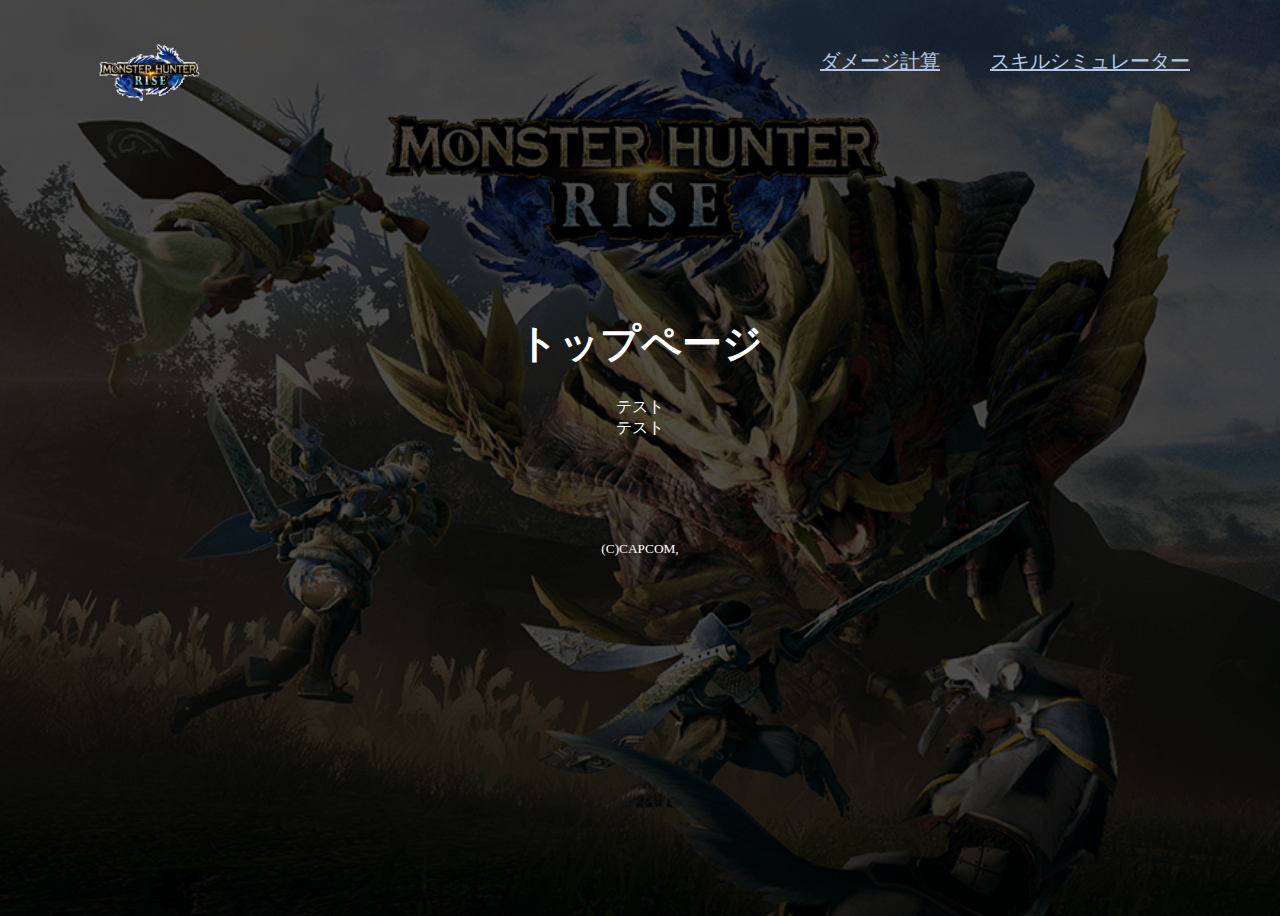
<file: mhr_damage/index.html>
<!DOCTYPE html>
<html>
    <head>
        <meta charset="UTF-8">
        <title>MHRダメージ計算</title>
        <link href="css/style.css" rel="stylesheet">
    </head>
    <body>
        <header>
           <a href="index.html" ><img class="logo" src ="images/mhr_logo.png"></a>
            <nav>
                <ul class="global-nav">
                    <li><a href="damage.html">ダメージ計算</a></li>
                    <li><a href="simulation.html">スキルシミュレーター</a></li>
                </ul>
            </nav>
        </header>
        <main>
            <h1>トップページ</h1>
            <p>テスト<br>テスト</p>
        </main>
        <footer>
            <small>(C)CAPCOM,</small>

        </footer>

    </body>
</html>
</file>
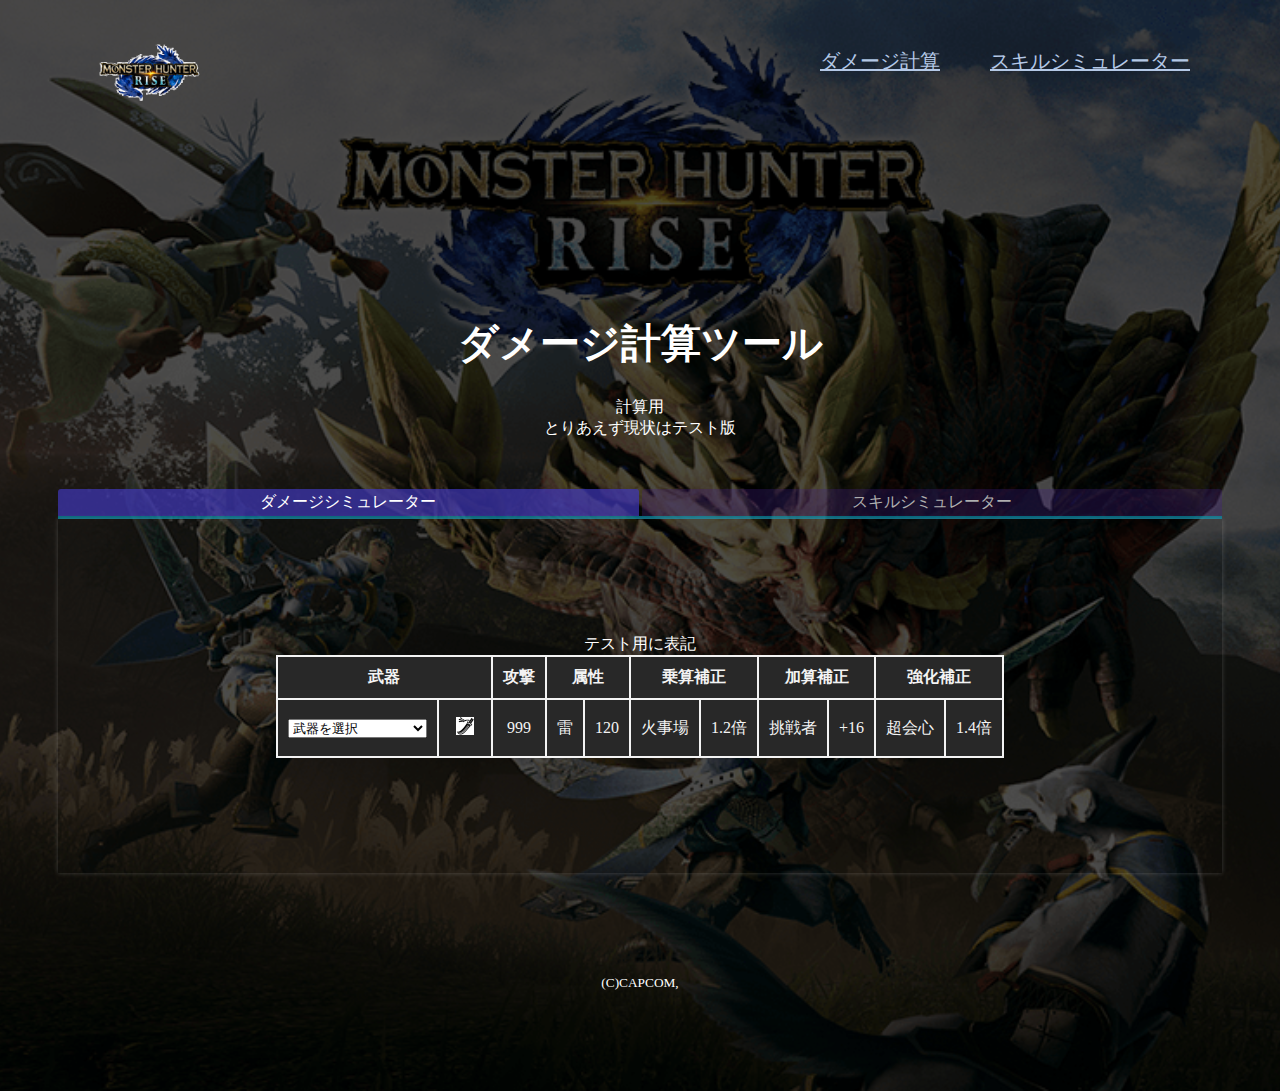
<file: mhr_damage/damage.html>
<!DOCTYPE html>
<html>
    <head>
        <meta charset="UTF-8">
        <title>MHRダメージ計算テストバージョン</title>
        <link href="css/style.css" rel="stylesheet">
        <script src="js/weaponselect.js"></script>
    </head>
    <body>
        <header>
           <a href="index.html" ><img class="logo" src ="images/mhr_logo.png"></a>
            <nav>
                <ul class="global-nav">
                    <li><a href="damage.html">ダメージ計算</a></li>
                    <li><a href="simulation.html">スキルシミュレーター</a></li>
                </ul>
            </nav>
        </header>
        <main>
            <h1>ダメージ計算ツール</h1>
            <p>計算用<br>とりあえず現状はテスト版</p>
            <section class="damage">
            <input id="damageSim01" type="radio" name="damageSim" checked="checked">
            <label class="tabLabel" for="damageSim01">ダメージシミュレーター</label>
            <div class="content">
                <table>
                    <caption>テスト用に表記</caption>
                    <tr>
                    <th colspan="2" scope="colgroup">武器</th>
                    <th colspan="1" scope="colgroup">攻撃</th>
                    <th colspan="2" scope="colgroup">属性</th>
                    <th colspan="2" scope="colgroup">乗算補正</th>
                    <th colspan="2" scope="colgroup">加算補正</th>
                    <th colspan="2" scope="colgroup">強化補正</th>
                    <tr>
                        <td>
                            <!-- 武器の種類の選択肢 -->
                            <label for="weapongenre-select"></label>
                            <select name="weapongenre" id="weapongenre-select">
                                <option disabled selected>武器を選択</option>
                                <option value="taiken">大剣</option>
                                <option value="tachi">太刀</option>
                                <option value="katateken">片手剣</option>
                                <option value="souken">双剣</option>
                                <option value="lance">ランス</option>
                                <option value="gunlance">ガンランス</option>
                                <option value="hammer">ハンマー</option>
                                <option value="syuryoubue">狩猟笛</option>
                                <option value="slashaxe">スラッシュアックス</option>
                                <option value="chageaxe">チャージアックス</option>
                                <option value="mushi">操虫棍</option>
                                <option value="light">ライトボウガン</option>
                                <option value="heavy">ヘビィボウガン</option>
                                <option value="bow">弓</option>
                              </select>
                        </td>
                        <td>
                            <a href="#weaponModal" ><img class="weaponIcon" src ="images/weapon_icon_tachi.png"></a>
                            <div class="modal-wrapper" id="weaponModal">
                                <a href="#!" class="modal-overlay"></a>
                               <div class="modal-window">
                                   <div class="modal-content">
                                       <p class="modal_title">武器を選択</p>
                                       <table>
                                           <tr>
                                               <th>━</th>
                                               <th>━</th>
                                               <th>━</th>
                                               <th>━</th>
                                               <th>━</th>
                                               <th>━</th>
                                               <th>━</th>
                                           </tr>
                                           <tr>
                                               <td>　</td>
                                               <td>┗</td>
                                               <td><a href="#weaponModal" ><img class="weaponIcon" src ="images/weapon_icon_tachi.png"></a></td>
                                               <td>　</td>
                                               <td>┗</td>
                                               <td><a href="#weaponModal" ><img class="weaponIcon" src ="images/weapon_icon_tachi.png"></a></td>
                                               <td>　</td>
                                           </tr>
                                       </table>
                                       
                                   </div>
                                   <a href="#!" class="modal-close"><i class="far fa-times-circle"></i></a>                                
                            </div>
                            </div>
                        </td>
                        <td>999</td>
                        <td>雷</td>
                        <td>120</td>
                        <td>火事場</td>
                        <td>1.2倍</td>
                        <td>挑戦者</td>
                        <td>+16</td>
                        <td>超会心</td>
                        <td>1.4倍</td>
                    </tr>
                </table>
    
            </div>
            <input id="damageSim02" type="radio" name="damageSim">
            <label class="tabLabel" for="damageSim02">スキルシミュレーター</label>
            <div class="content">
                <p>
                    test2<br>
                    test2<br>
                    test2<br>
                    test2<br>
                    test2<br>

                </p>
            </div>
        </section>

        </main>
        <footer>
            <small>(C)CAPCOM,</small>

        </footer>

    </body>
</html>
</file>
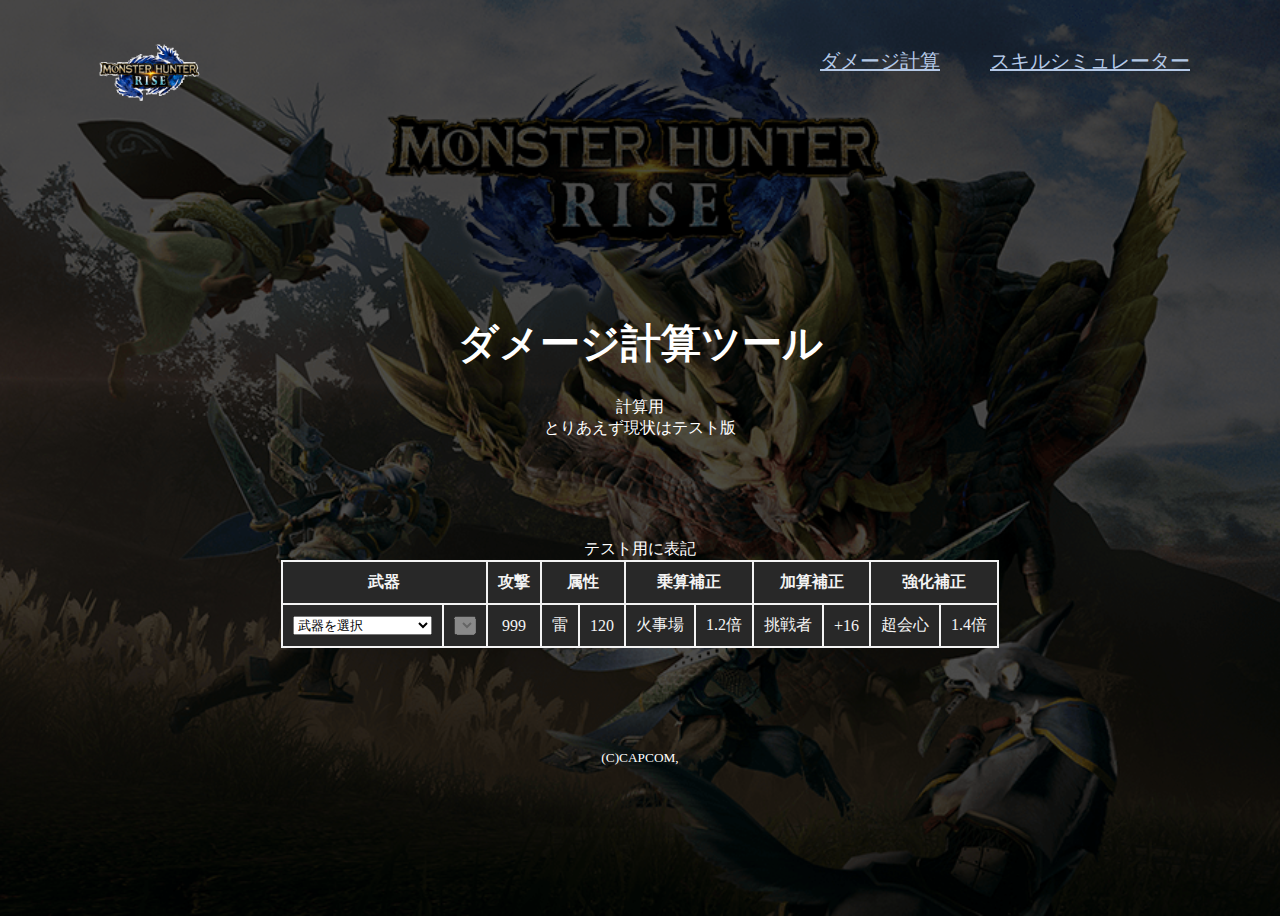
<file: mhr_damage/damage2.html>
<!DOCTYPE html>
<html>
    <head>
        <meta charset="UTF-8">
        <title>MHRダメージ計算</title>
        <link href="css/style.css" rel="stylesheet">
        <script src="js/weaponselect.js"></script>
    </head>
    <body>
        <header>
           <a href="index.html" ><img class="logo" src ="images/mhr_logo.png"></a>
            <nav>
                <ul class="global-nav">
                    <li><a href="damage.html">ダメージ計算</a></li>
                    <li><a href="simulation.html">スキルシミュレーター</a></li>
                </ul>
            </nav>
        </header>
        <main>
            <h1>ダメージ計算ツール</h1>
            <p>計算用<br>とりあえず現状はテスト版</p>
            <table>
                <caption>テスト用に表記</caption>
                <tr>
                <th colspan="2" scope="colgroup">武器</th>
                <th colspan="1" scope="colgroup">攻撃</th>
                <th colspan="2" scope="colgroup">属性</th>
                <th colspan="2" scope="colgroup">乗算補正</th>
                <th colspan="2" scope="colgroup">加算補正</th>
                <th colspan="2" scope="colgroup">強化補正</th>
                <tr>
                    <td>
                        <!-- 武器の種類の選択肢 -->
                        <label for="weapongenre-select"></label>
                        <select name="weapongenre" id="weapongenre-select">
                            <option disabled selected>武器を選択</option>
                            <option value="taiken">大剣</option>
                            <option value="tachi">太刀</option>
                            <option value="katateken">片手剣</option>
                            <option value="souken">双剣</option>
                            <option value="lance">ランス</option>
                            <option value="gunlance">ガンランス</option>
                            <option value="hammer">ハンマー</option>
                            <option value="syuryoubue">狩猟笛</option>
                            <option value="slashaxe">スラッシュアックス</option>
                            <option value="chageaxe">チャージアックス</option>
                            <option value="mushi">操虫棍</option>
                            <option value="light">ライトボウガン</option>
                            <option value="heavy">ヘビィボウガン</option>
                            <option value="bow">弓</option>
                          </select>
                    </td>
                    <td>
                        <!-- 武器の名前の選択肢 -->
                        <label for="weaponneme-select"></label>
                        <select name="weaponname" id="weaponname-select" disabled>

                        </select>
                        <!-- 武器名 -->
                        <!-- 大剣 -->
                        <td class="hidden" id="taiken-options">
                            <option value="">武器を選択</option>
                            <option value="satomoritaiken">里守大剣</option>
                            <option value="ntaiken">大剣</option>

                        </td>
                        <!-- 太刀 -->
                        <div class="hidden" id="tachi-options">
                            <option disabled selected>武器を選択</option>
                            <option value="satomoritachi">里守太刀</option>
                            <option value="ntachi">太刀</option>

                        </div>
                        <!-- 片手剣 -->
                        <div class="hidden" id="katateken-options">
                            <option disabled selected>武器を選択</option>
                            <option value="satomorikatateken">里守片手剣</option>
                            <option value="nkatateken">片手剣</option>

                        </div>
                        <!-- 双剣 -->
                        <div class="hidden" id="souken-options">
                            <option disabled selected>武器を選択</option>
                            <option value="satomorisouken">里守双剣</option>
                            <option value="nsouken">双剣</option>

                        </div>
                        <!-- ランス -->
                        <div class="hidden" id="lance-options">
                            <option disabled selected>武器を選択</option>
                            <option value="satomoriyari">里守槍</option>
                            <option value="nyari">槍</option>

                        </div>
                        <!-- ガンランス -->
                        <div class="hidden" id="gunlance-options">
                            <option disabled selected>武器を選択</option>
                            <option value="satomorigunlance">里守銃槍</option>
                            <option value="ngunlance">銃槍</option>

                        </div>
                        <!-- ハンマー -->
                        <div class="hidden" id="hammer-options">
                            <option disabled selected>武器を選択</option>
                            <option value="satomorihummer">里守槌</option>
                            <option value="nhummer">槌</option>

                        </div>
                        <!-- 狩猟笛 -->
                        <div class="hidden" id="syuryoubue-options">
                            <option disabled selected>武器を選択</option>
                            <option value="satomorihue">里守笛</option>
                            <option value="nhue">笛</option>

                        </div>
                        <!-- スラッシュアックス -->
                        <div class="hidden" id="slashaxe-options">
                            <option disabled selected>武器を選択</option>
                            <option value="satomorislaxe">里守剣斧</option>
                            <option value="nslaxe">剣斧</option>

                        </div>
                        <!-- チャージアックス -->
                        <div class="hidden" id="chageaxe-options">
                            <option disabled selected>武器を選択</option>
                            <option value="satomorichaxe">里守盾斧</option>
                            <option value="nchaxe">盾斧</option>

                        </div>
                        <!-- 操虫棍 -->
                        <div class="hidden" id="mushi-options">
                            <option disabled selected>武器を選択</option>
                            <option value="satomorimushi">里守虫棒</option>
                            <option value="nmushi">虫棒</option>

                        </div>
                        <!-- ライトボウガン -->
                        <div class="hidden" id="light-options">
                            <option disabled selected>武器を選択</option>
                            <option value="satomorilight">里守軽弩</option>
                            <option value="nlight">軽弩</option>

                        </div>
                        <!-- ヘビィボウガン -->
                        <div class="hidden" id="heavy-options">
                            <option disabled selected>武器を選択</option>
                            <option value="satomoriheavy">里守重弩</option>
                            <option value="nheavy">重弩</option>

                        </div>
                        <!-- 弓 -->
                        <div class="hidden" id="bow-options">
                            <option disabled selected>武器を選択</option>
                            <option value="satomoribow">里守弓</option>
                            <option value="nbow">弓</option>

                        </div>
                    </td>
                    <td>999</td>
                    <td>雷</td>
                    <td>120</td>
                    <td>火事場</td>
                    <td>1.2倍</td>
                    <td>挑戦者</td>
                    <td>+16</td>
                    <td>超会心</td>
                    <td>1.4倍</td>
                </tr>
            </table>

        </main>
        <footer>
            <small>(C)CAPCOM,</small>

        </footer>

    </body>
</html>
</file>
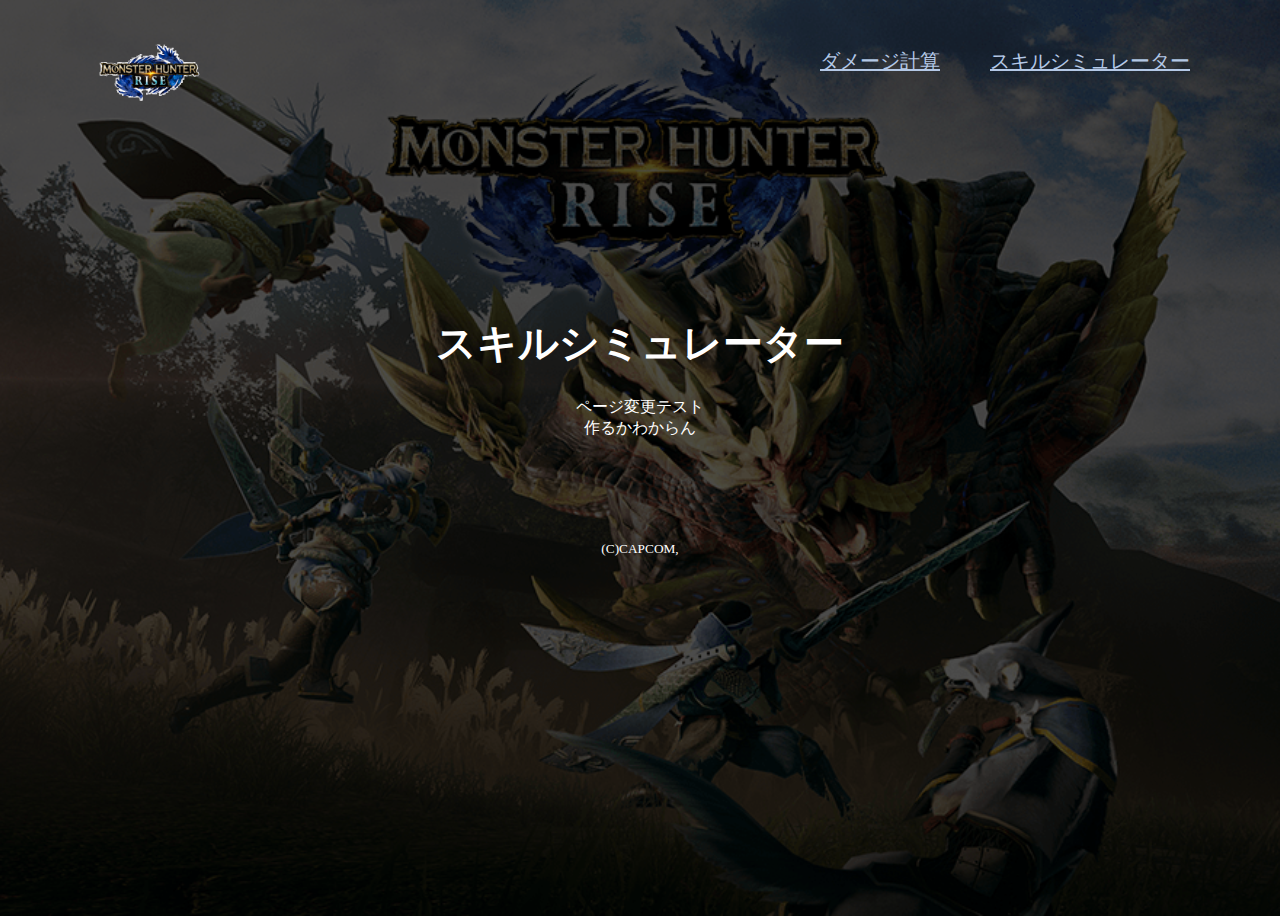
<file: mhr_damage/simulation.html>
<!DOCTYPE html>
<html>
    <head>
        <meta charset="UTF-8">
        <title>MHRダメージ計算</title>
        <link href="css/style.css" rel="stylesheet">
    </head>
    <body>
        <header>
           <a href="index.html" ><img class="logo" src ="images/mhr_logo.png"></a>
            <nav>
                <ul class="global-nav">
                    <li><a href="damage.html">ダメージ計算</a></li>
                    <li><a href="simulation">スキルシミュレーター</a></li>
                </ul>
            </nav>
        </header>
        <main>
            <h1>スキルシミュレーター</h1>
            <p>
                ページ変更テスト<br>作るかわからん
            </p>
        </main>
        <footer>
            <small>(C)CAPCOM,</small>

        </footer>

    </body>
</html>
</file>
<file: mhr_damage/css/style.css>
@charset "utf-8";

body{
    background-image: url(../images/background.png);
    background-color: rgba(0, 0, 0, 0.7); 
    background-repeat: no-repeat;
    background-position: center top;
    background-size: cover;
    background-blend-mode: darken;
    min-height: 100vh;
}
header{
    display: flex;
    justify-content: space-between;
    max-width: 1100px;
    margin: 0 auto;
}
.logo{

    width: 120px;
    margin-top: 30px;
}
.global-nav{
    display: flex;  
    margin-top: 40px;
}
.global-nav li{
    color: rgb(255, 255, 255);
    font-size: 20px;
    margin-left: 50px;
    list-style: none;
}
main{
    color: rgb(255, 255, 255);
    text-align: center;
    margin-top: 10%;
}
h1{
    font-size: 40px;
    color: rgb(255, 255, 255);
    margin-top: 200px;

}
footer{
    color: rgb(255, 255, 255);
    text-align: center;
    margin: 100px auto;
}
a{
    color: rgb(180, 200, 230);

}
table {
    border-collapse:  collapse; 
    margin: 100px auto;
    width: 800;
    height: 200;
}
th,td{
    background-color: rgb(40, 40, 40);
    color: rgb(243, 243, 243);
    border: solid 2px; 
    padding: 10px;  
}
.hidden{
    display: none;
}
/*ベース*/
section.damage{
	display: flex;
	flex-wrap: wrap;
    margin: 50px ;
}
section.damage::after {
	content: '';
	width: 100%;
	height: 3px;
	order: -1;
	display: block;
	background: rgba(0,137,167,.7);
}
section.damage .tabLabel {	/* タブ */
	margin-right: 3px;
	padding: 3px 12px;
	flex: 1;
	order: -1;
	border-radius: 3px 3px 0 0;
	color: rgb(175, 175, 175);
	background: rgba(65, 29, 131, 0.3);
	transition: .5s ;
	cursor: pointer;
}
section.damage .tabLabel:nth-last-of-type(1){ margin-right: 0; }
section.damage input {		/* ラジオボタン非表示 */
	display: none;
}
section.damage .content {	/* 本文 */
	width: 100%;
	height: 0;
	overflow: hidden;
	opacity: 0;
}
/*アクティブ設定*/
section.damage input:checked + .tabLabel {
	color: #fff;
	background: rgba(64, 55, 187, 0.7);
}
section.damage input:checked + .tabLabel + .content {
	padding: 15px;
	height: auto;
	overflow: auto;
	box-shadow: 0 0 5px rgba(255, 255, 255, 0.2);
	transition: .5s opacity;
	opacity: 1;
}
.modal-wrapper {
    z-index: 999;
    position: fixed;
    top: 0;
    right: 0;
    bottom: 0;
    left: 0;
    padding: 40px 10px;
    text-align: center;
  }
  
  .modal-button {
      color: #4f96f6;
      background-color: #eeeeee;
      font-weight: bold;
      text-align: center;
      cursor :pointer;
      transition: all 0.3s;
      display: block;
      margin-top: 40px;
      margin-bottom: 1px;
      padding: 12px 2px;
      max-width:300px;
      text-decoration: none;
  }
  
  .modal-button:active {
    /*ボタンを押したとき*/
    -webkit-transform: translateY(2px);
    transform: translateY(2px);/*下に動く*/
  
  }
  
  /*アイコンを表示*/
  .modal-button:after {
  font-family: "Font Awesome 5 Free";
    content: "\f2d0";
      padding-left: 8px;
  }
  
  /*ラベルホバー時*/
  .modal-button:hover {
    color: #FFFFFF;
    background-color: #4f96f6;
    transition: .6s;
  }
  
  .modal-wrapper:not(:target) {
    opacity: 0;
    visibility: hidden;
    transition: opacity .3s, visibility .3s;
  }
  
  .modal-wrapper:target {
    opacity: 1;
    visibility: visible;
    transition: opacity .4s, visibility .4s;
  }
  
  .modal-wrapper::after {
    display: inline-block;
    height: 100%;
    margin-left: -.05em;
    vertical-align: middle;
    content: ""
  }
  
  .modal-wrapper .modal-window {
    box-sizing: border-box;
    display: inline-block;
    z-index: 20;
    position: relative;
    width: 70%;
    max-width: 600px;
    padding: 10px 30px 25px;
    border-radius: 2px;
    background: rgb(22, 22, 22);
    box-shadow: 0 0 30px rgba(0, 0, 0, .6);
    vertical-align: middle
  }
  
  .modal-wrapper .modal-window .modal-content {
    max-height: 80vh;
    overflow-y: auto;
    text-align: left
  }
  
  .modal_title {
    font-size: 1.5em;
      position: relative;
      overflow: hidden;
      color: rgb(255, 255, 255);
    padding: 0;
  }
  
  .modal_title::before,
  .modal_title::after{
      content: "";
      position: absolute;
      bottom: 0;
  }
  
  /* h2 プライマリカラー*/
  .modal_title:before{
      border-bottom: 4px solid #292ba8;
      width: 100%;
  }
  /* h2 セカンダリカラー*/
  .modal_title:after{
      border-bottom: 4px solid #f8fa90;
      width: 100%;
  }
  
  .modal-content p {
    margin: 10px 0 0 0;
  }
  
  .modal-overlay {
    z-index: 10;
    position: absolute;
    top: 0;
    right: 0;
    bottom: 0;
    left: 0;
    background: rgba(0, 0, 0, .8)
  }
  
  .modal-wrapper .modal-close {
    z-index: 20;
    position: absolute;
    top: 5px;
    right: 5px;
    width: 35px;
    color: #95979c !important;
    font-size: 30px;
    font-weight: 700;
    line-height: 35px;
    text-align: center;
    text-decoration: none;
    text-indent: 0
  }
  
  .modal-wrapper .modal-close:hover {
    color: #2b2e38 !important
  }
  .weaponIcon{
      width: 32px;

  }
</file>
